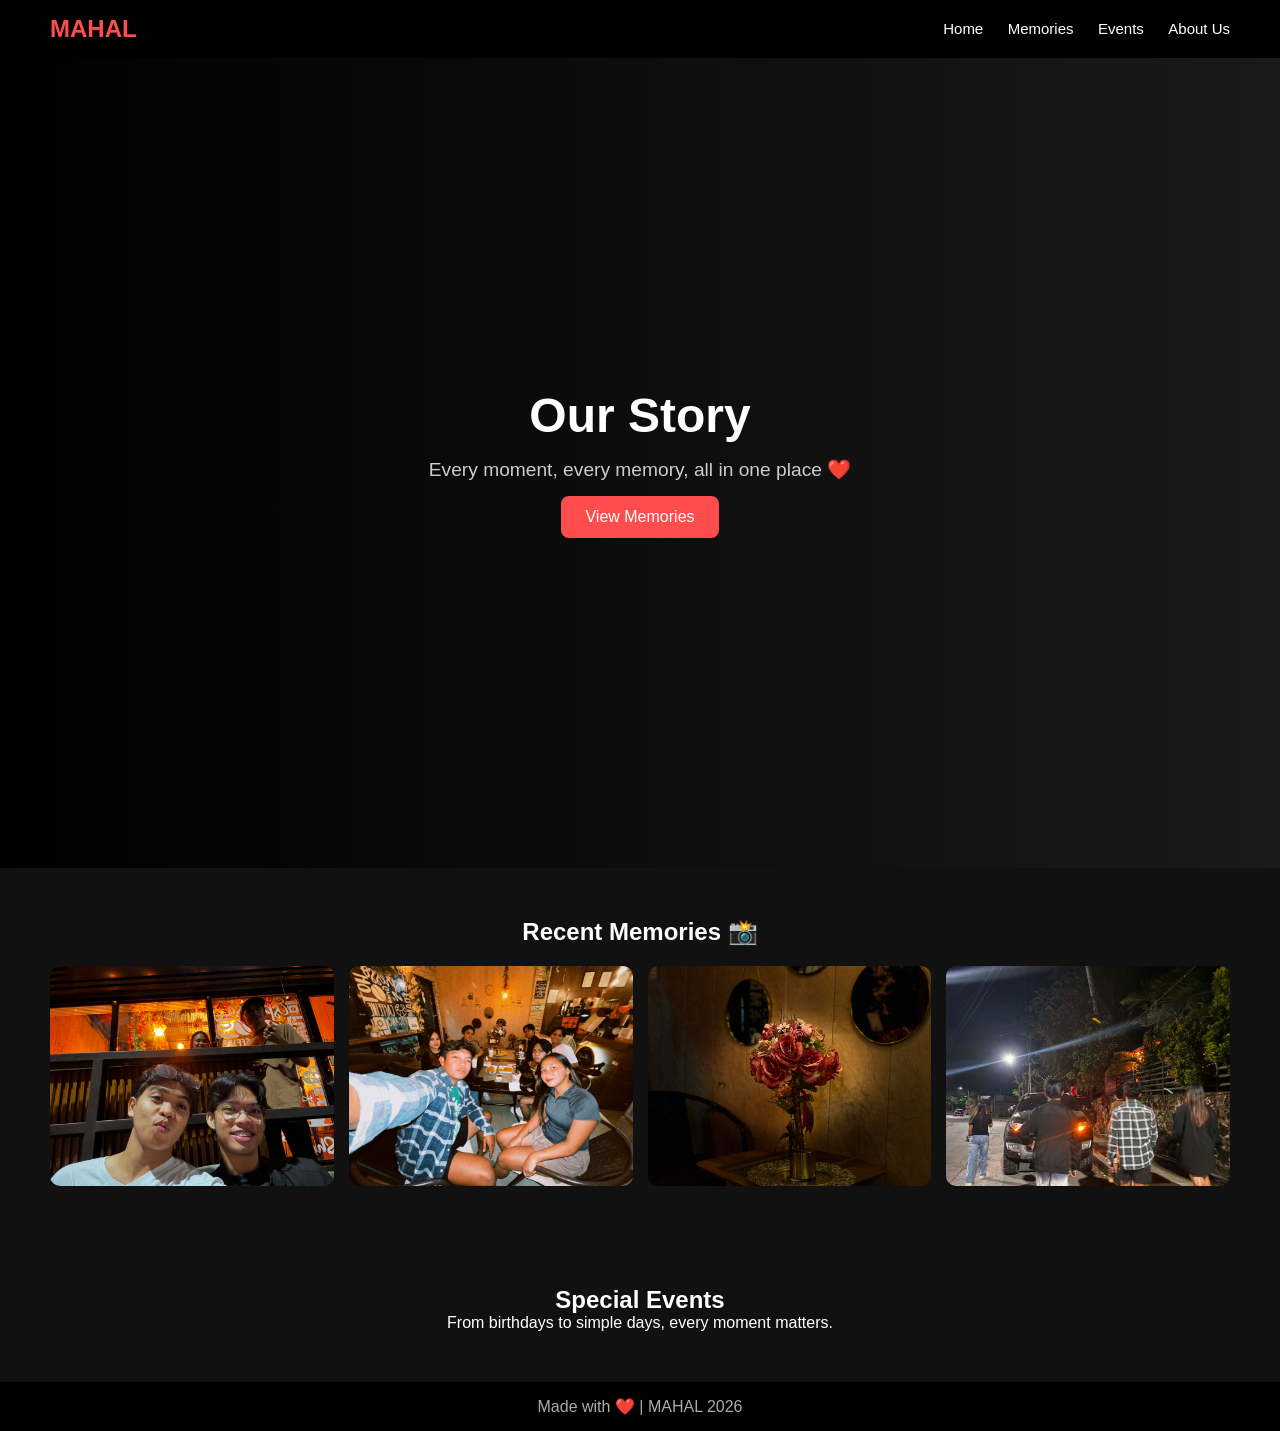
<file: index.html>
<!doctype html>
<html lang="en">
  <head>
    <meta charset="UTF-8" />
    <meta name="viewport" content="width=device-width, initial-scale=1.0" />
    <title>MAHAL</title>

    <link rel="stylesheet" href="homepage_style.css" />
    <link rel="stylesheet" href="homepage_script.js" />
    <!-- Navbar -->
    <link rel="stylesheet" href="header.css" />
  </head>

  <body>
    <header class="main-header">
      <h1>MAHAL</h1>
      <nav>
        <a href="index.html">Home</a>
        <a href="Memories.html">Memories</a>
        <a href="Occasions/Event.html">Events</a>
        <a href="#">About Us</a>
      </nav>
    </header>

    <!-- Hero Section -->
    <div class="hero">
      <div>
        <h2>Our Story</h2>
        <p>Every moment, every memory, all in one place ❤️</p>
        <a href="Occasions/Event.html" class="btn">View Memories</a>
      </div>
    </div>

    <!-- Memory Gallery Preview -->
    <section class="gallery">
      <h2>Recent Memories 📸</h2>

      <div class="gallery-container">
        <img src="Occasions/Estratto/img0.jpg" alt="Memory" />
        <img src="Occasions/Estratto/img2.jpg" alt="Memory" />
        <img src="Occasions/Estratto/img5.jpg" alt="Memory" />
        <img src="Occasions/Estratto/img4.jpg" alt="Memory" />
      </div>
    </section>

    <!-- Modal -->
    <div class="modal" id="modal">
      <span class="close">&times;</span>
      <img class="modal-content" id="modal-img" />

      <div class="controls">
        <span id="prev">&#10094;</span>
        <span id="next">&#10095;</span>
      </div>
    </div>

    <!-- Events Section -->
    <section class="events">
      <h2>Special Events</h2>
      <p>From birthdays to simple days, every moment matters.</p>
    </section>

    <!-- Footer -->
    <footer>
      <p>Made with ❤️ | MAHAL 2026</p>
    </footer>
  </body>
</html>
</file>
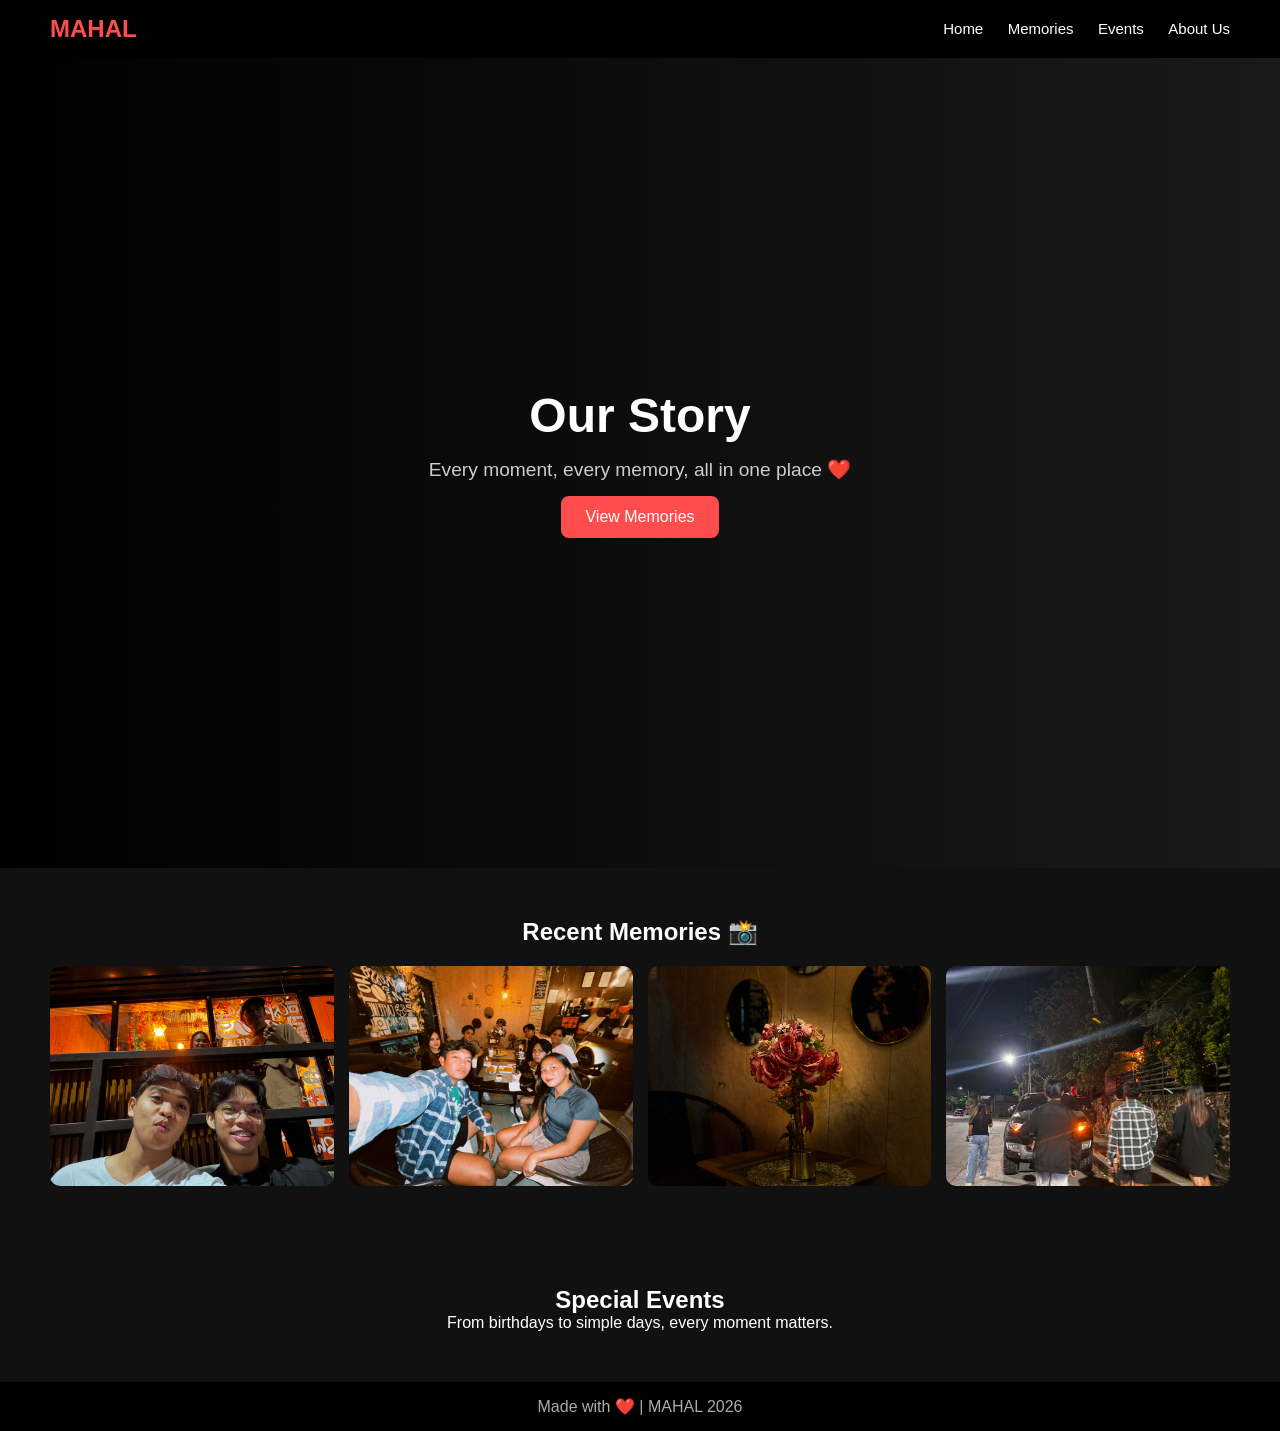
<file: homepage.html>
<!doctype html>
<html lang="en">
  <head>
    <meta charset="UTF-8" />
    <meta name="viewport" content="width=device-width, initial-scale=1.0" />
    <title>MAHAL</title>

    <link rel="stylesheet" href="homepage_style.css" />
    <link rel="stylesheet" href="homepage_script.js" />
    <!-- Navbar -->
    <link rel="stylesheet" href="header.css" />
  </head>

  <body>
    <header class="main-header">
      <h1>MAHAL</h1>
      <nav>
        <a href="homepage.html">Home</a>
        <a href="Memories.html">Memories</a>
        <a href="Occasions/Event.html">Events</a>
        <a href="#">About Us</a>
      </nav>
    </header>

    <!-- Hero Section -->
    <div class="hero">
      <div>
        <h2>Our Story</h2>
        <p>Every moment, every memory, all in one place ❤️</p>
        <a href="Occasions/Event.html" class="btn">View Memories</a>
      </div>
    </div>

    <!-- Memory Gallery Preview -->
    <section class="gallery">
      <h2>Recent Memories 📸</h2>

      <div class="gallery-container">
        <img src="Estratto/img0.jpg" alt="Memory" />
        <img src="Estratto/img2.jpg" alt="Memory" />
        <img src="Estratto/img5.jpg" alt="Memory" />
        <img src="Estratto/img4.jpg" alt="Memory" />
      </div>
    </section>

    <!-- Modal -->
    <div class="modal" id="modal">
      <span class="close">&times;</span>
      <img class="modal-content" id="modal-img" />

      <div class="controls">
        <span id="prev">&#10094;</span>
        <span id="next">&#10095;</span>
      </div>
    </div>

    <!-- Events Section -->
    <section class="events">
      <h2>Special Events</h2>
      <p>From birthdays to simple days, every moment matters.</p>
    </section>

    <!-- Footer -->
    <footer>
      <p>Made with ❤️ | MAHAL 2026</p>
    </footer>
  </body>
</html>
</file>
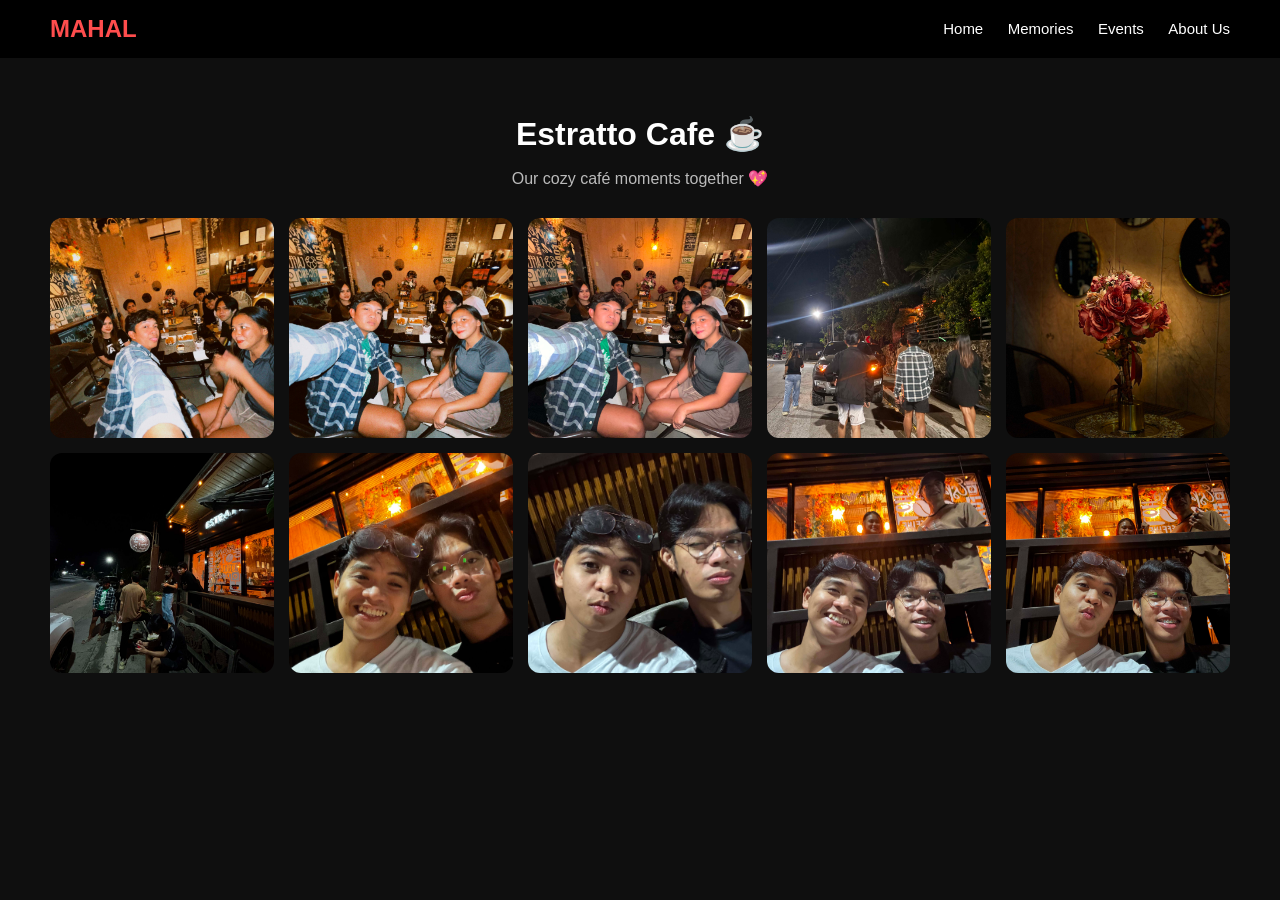
<file: Estratto/Estratto.html>
<!doctype html>
<html lang="en">
  <head>
    <meta charset="UTF-8" />
    <title>Estratto Cafe ☕</title>

    <link rel="stylesheet" href="Estratto.css" />
    <link rel="stylesheet" href="../header.css" />
  </head>

  <body>
    <header class="main-header">
      <h1>MAHAL</h1>
      <nav>
        <a href="../homepage.html">Home</a>
        <a href="Memories.html">Memories</a>
        <a href="../Occasions/Event.html">Events</a>
        <a href="#">About Us</a>
      </nav>
    </header>
    <!-- Title -->
    <section class="events">
      <h2>Estratto Cafe ☕</h2>
      <p>Our cozy café moments together 💖</p>

      <!-- Gallery -->
      <div class="event-container">
        <img src="img1.jpg" alt="Estratto 1" class="gallery-img clickable" />
        <img src="img2.jpg" alt="Estratto 2" class="gallery-img clickable" />
        <img src="img3.jpg" alt="Estratto 3" class="gallery-img clickable" />
        <img src="img4.jpg" alt="Estratto 4" class="gallery-img clickable" />
        <img src="img5.jpg" alt="Estratto 5" class="gallery-img clickable" />
        <img src="img6.jpg" alt="Estratto 6" class="gallery-img clickable" />
        <img src="img7.jpg" alt="Estratto 7" class="gallery-img clickable" />
        <img src="img8.jpg" alt="Estratto 8" class="gallery-img clickable" />
        <img src="img9.jpg" alt="Estratto 9" class="gallery-img clickable" />
        <img src="img0.jpg" alt="Estratto 0" class="gallery-img clickable" />
      </div>
    </section>

    <!-- Modal -->
    <div class="modal" id="modal">
      <span class="close">&times;</span>

      <div class="slider">
        <img id="modal-img" />
      </div>

      <div class="controls">
        <button id="prev">&#10094;</button>
        <button id="next">&#10095;</button>
      </div>
    </div>

    <!-- Small local script fix for this page -->
    <script>
      const images = document.querySelectorAll(".clickable");
      const modal = document.getElementById("modal");
      const modalImg = document.getElementById("modal-img");
      const closeBtn = document.querySelector(".close");
      const nextBtn = document.getElementById("next");
      const prevBtn = document.getElementById("prev");

      let currentIndex = 0;

      function showImage(index) {
        if (index < 0) index = images.length - 1;
        if (index >= images.length) index = 0;

        currentIndex = index;
        modalImg.src = images[currentIndex].src;
      }

      images.forEach((img, index) => {
        img.addEventListener("click", () => {
          modal.style.display = "flex";
          showImage(index);
        });
      });

      nextBtn.addEventListener("click", () => {
        showImage(currentIndex + 1);
      });

      prevBtn.addEventListener("click", () => {
        showImage(currentIndex - 1);
      });

      closeBtn.addEventListener("click", () => {
        modal.style.display = "none";
      });

      modal.addEventListener("click", (e) => {
        if (e.target === modal) modal.style.display = "none";
      });

      /* ===== SWIPE SUPPORT (MOBILE) ===== */
      let startX = 0;

      modalImg.addEventListener("touchstart", (e) => {
        startX = e.touches[0].clientX;
      });

      modalImg.addEventListener("touchend", (e) => {
        let endX = e.changedTouches[0].clientX;

        if (startX > endX + 50) {
          showImage(currentIndex + 1); // swipe left → next
        } else if (startX < endX - 50) {
          showImage(currentIndex - 1); // swipe right → prev
        }
      });
    </script>
  </body>
</html>
</file>
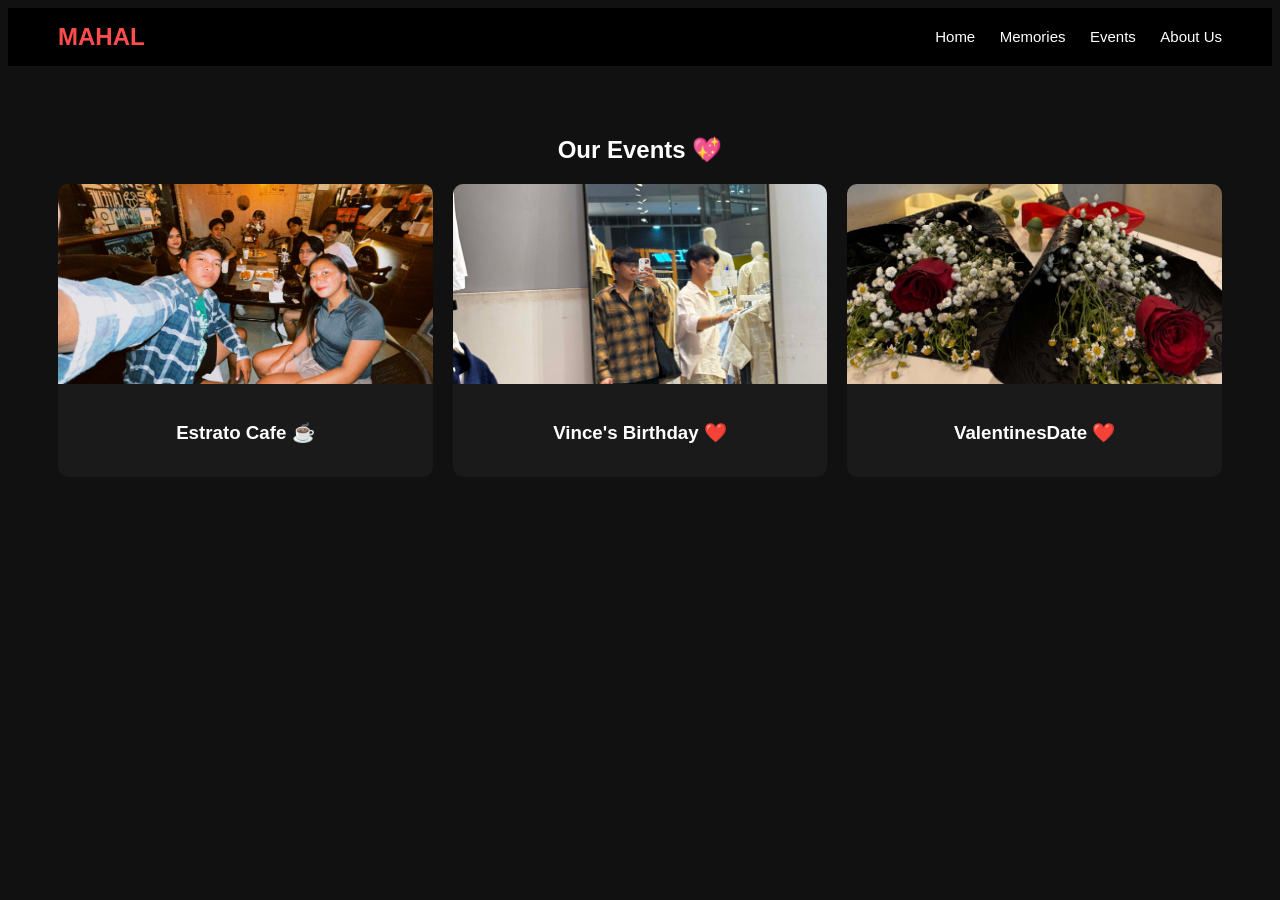
<file: Occasions/Event.html>
<!doctype html>
<html lang="en">
  <head>
    <meta charset="UTF-8" />
    <title>Our Events 💖</title>

    <link rel="stylesheet" href="Event.css" />
    <link rel="stylesheet" href="../header.css" />
  </head>

  <body>
    <header class="main-header">
      <h1>MAHAL</h1>
      <nav>
        <a href="../index.html">Home</a>
        <a href="Memories.html">Memories</a>
        <a href="">Events</a>
        <a href="#">About Us</a>
      </nav>
    </header>

    <section class="events">
      <h2>Our Events 💖</h2>

      <div class="event-container">
        <a href="Estratto/Estratto.html" class="event-card">
          <img src="Estratto/img2.jpg" alt="Estrato Cafe" />
          <h3>Estrato Cafe ☕</h3>
        </a>

        <a href="VinceBday/Vincebday.html" class="event-card">
          <img src="VinceBday/img12.jpg" alt="Anniversary" />
          <h3>Vince's Birthday ❤️</h3>
        </a>

        <a href="ValentinesDate/Valentinesdate.html" class="event-card">
          <img src="ValentinesDate/img12.jpg" alt="ValentinesDate" />
          <h3>ValentinesDate ❤️</h3>
        </a>
      </div>
    </section>
  </body>
</html>
</file>
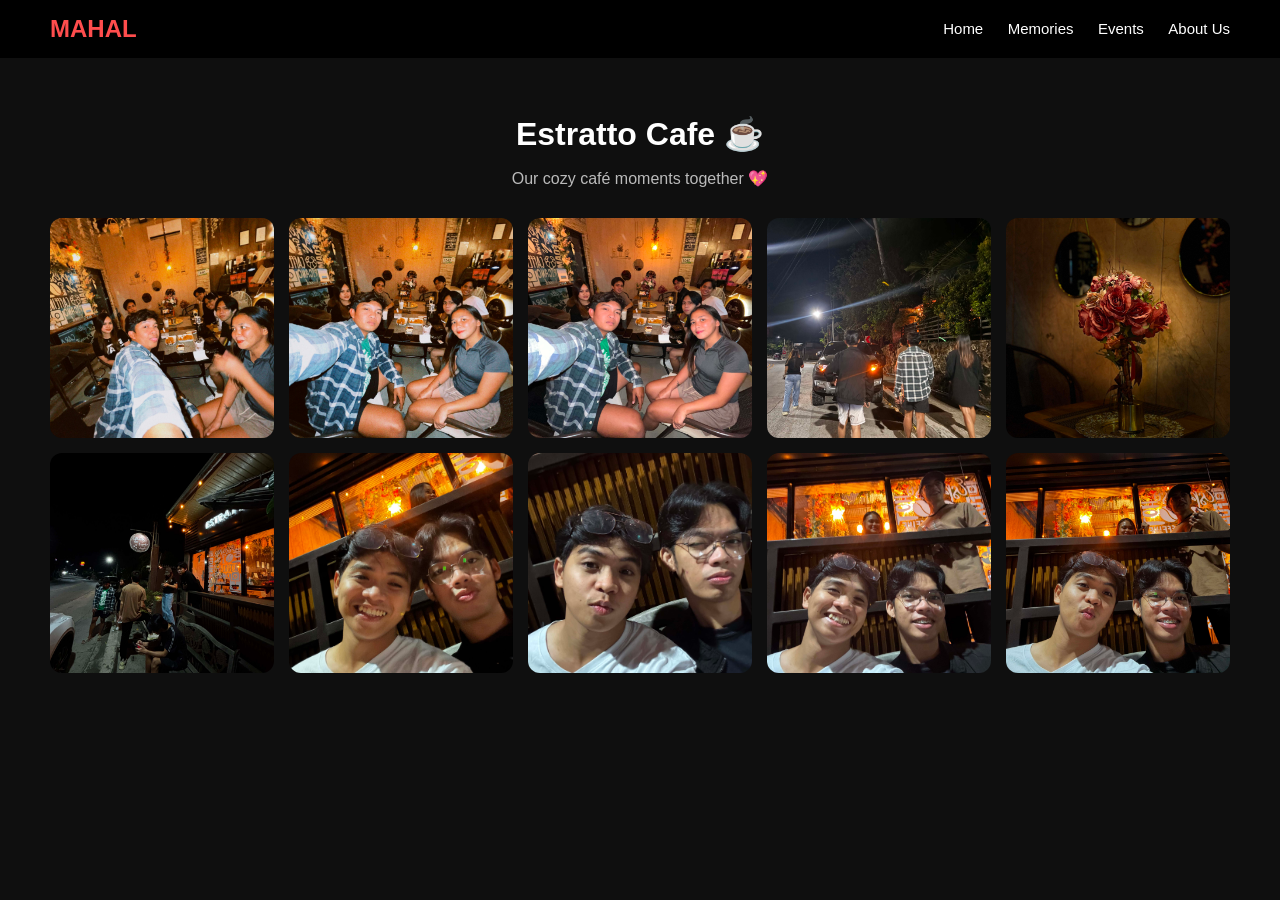
<file: Occasions/Estratto/Estratto.html>
<!doctype html>
<html lang="en">
  <head>
    <meta charset="UTF-8" />
    <title>Estratto Cafe ☕</title>

    <link rel="stylesheet" href="Estratto.css" />
    <link rel="stylesheet" href="../../header.css" />
  </head>

  <body>
    <header class="main-header">
      <h1>MAHAL</h1>
      <nav>
        <a href="../../index.html">Home</a>
        <a href="../../Memories/">Memories</a>
        <a href="../Event.html">Events</a>
        <a href="#">About Us</a>
      </nav>
    </header>
    <!-- Title -->
    <section class="events">
      <h2>Estratto Cafe ☕</h2>
      <p>Our cozy café moments together 💖</p>

      <!-- Gallery -->
      <div class="event-container">
        <img src="img1.jpg" alt="Estratto 1" class="gallery-img clickable" />
        <img src="img2.jpg" alt="Estratto 2" class="gallery-img clickable" />
        <img src="img3.jpg" alt="Estratto 3" class="gallery-img clickable" />
        <img src="img4.jpg" alt="Estratto 4" class="gallery-img clickable" />
        <img src="img5.jpg" alt="Estratto 5" class="gallery-img clickable" />
        <img src="img6.jpg" alt="Estratto 6" class="gallery-img clickable" />
        <img src="img7.jpg" alt="Estratto 7" class="gallery-img clickable" />
        <img src="img8.jpg" alt="Estratto 8" class="gallery-img clickable" />
        <img src="img9.jpg" alt="Estratto 9" class="gallery-img clickable" />
        <img src="img0.jpg" alt="Estratto 0" class="gallery-img clickable" />
      </div>
    </section>

    <!-- Modal -->
    <div class="modal" id="modal">
      <span class="close">&times;</span>

      <div class="slider">
        <img id="modal-img" />
      </div>

      <div class="controls">
        <button id="prev">&#10094;</button>
        <button id="next">&#10095;</button>
      </div>
    </div>

    <!-- Small local script fix for this page -->
    <script>
      const images = document.querySelectorAll(".clickable");
      const modal = document.getElementById("modal");
      const modalImg = document.getElementById("modal-img");
      const closeBtn = document.querySelector(".close");
      const nextBtn = document.getElementById("next");
      const prevBtn = document.getElementById("prev");

      let currentIndex = 0;

      function showImage(index) {
        if (index < 0) index = images.length - 1;
        if (index >= images.length) index = 0;

        currentIndex = index;
        modalImg.src = images[currentIndex].src;
      }

      images.forEach((img, index) => {
        img.addEventListener("click", () => {
          modal.style.display = "flex";
          showImage(index);
        });
      });

      nextBtn.addEventListener("click", () => {
        showImage(currentIndex + 1);
      });

      prevBtn.addEventListener("click", () => {
        showImage(currentIndex - 1);
      });

      closeBtn.addEventListener("click", () => {
        modal.style.display = "none";
      });

      modal.addEventListener("click", (e) => {
        if (e.target === modal) modal.style.display = "none";
      });

      /* ===== SWIPE SUPPORT (MOBILE) ===== */
      let startX = 0;

      modalImg.addEventListener("touchstart", (e) => {
        startX = e.touches[0].clientX;
      });

      modalImg.addEventListener("touchend", (e) => {
        let endX = e.changedTouches[0].clientX;

        if (startX > endX + 50) {
          showImage(currentIndex + 1); // swipe left → next
        } else if (startX < endX - 50) {
          showImage(currentIndex - 1); // swipe right → prev
        }
      });
    </script>
  </body>
</html>
</file>
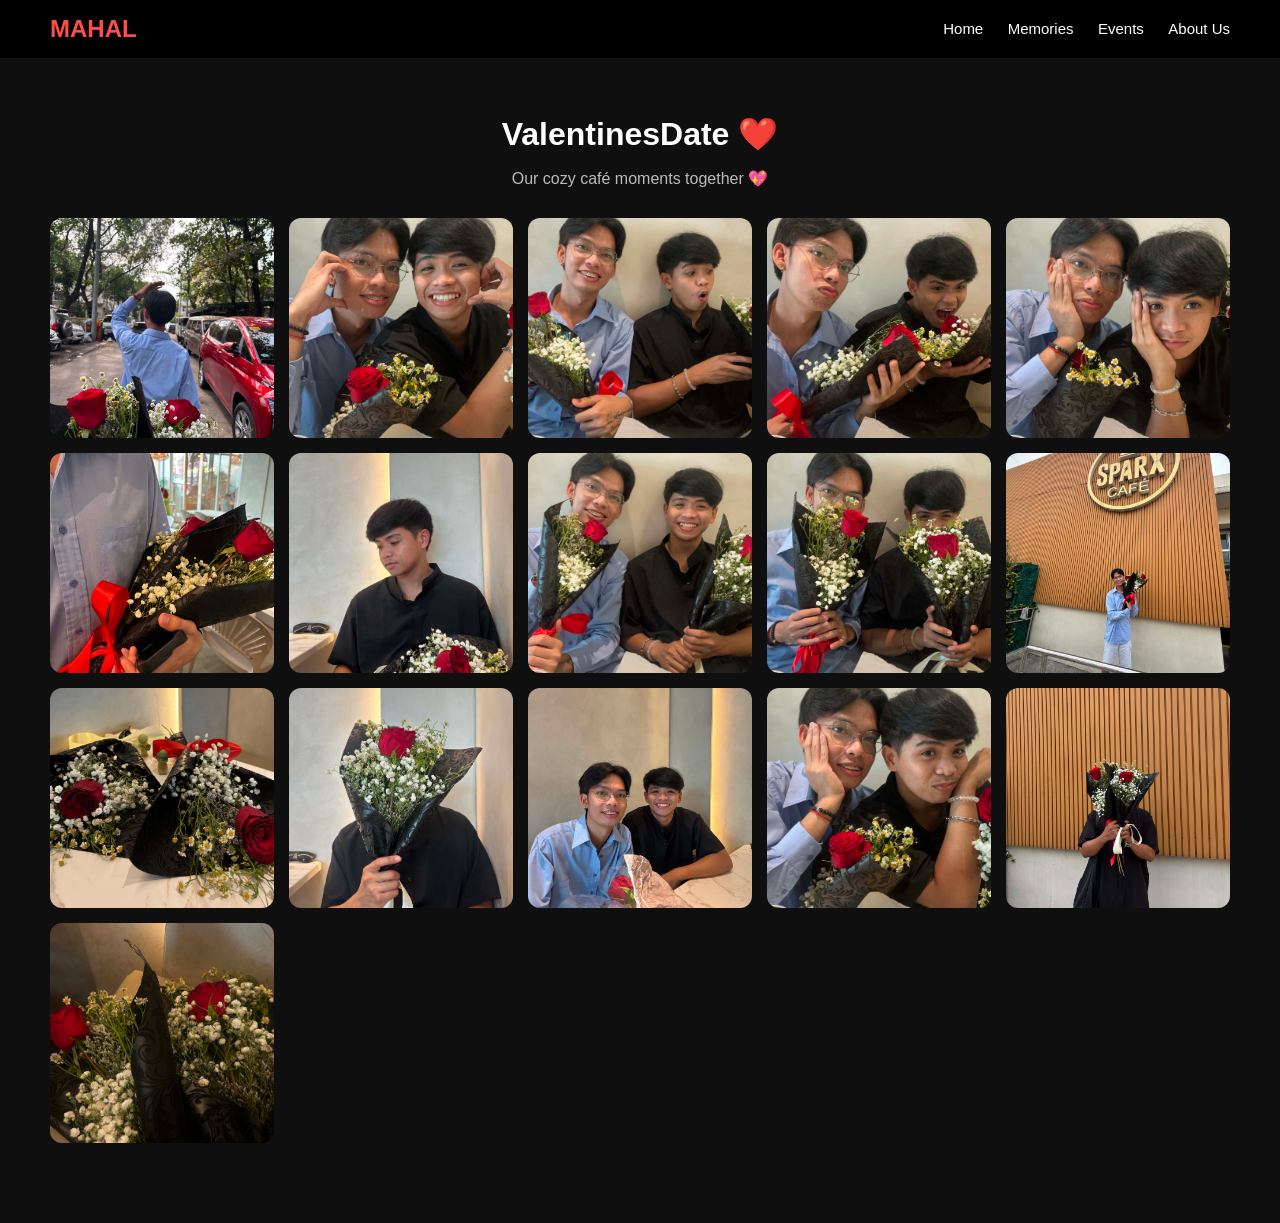
<file: Occasions/ValentinesDate/Valentinesdate.html>
<!doctype html>
<html lang="en">
  <head>
    <meta charset="UTF-8" />
    <title>Estratto Cafe ☕</title>

    <link rel="stylesheet" href="Valentinesdate.css" />
    <link rel="stylesheet" href="../../header.css" />
  </head>

  <body>
    <header class="main-header">
      <h1>MAHAL</h1>
      <nav>
        <a href="../../index.html">Home</a>
        <a href="../../Memories/">Memories</a>
        <a href="../Event.html">Events</a>
        <a href="#">About Us</a>
      </nav>
    </header>
    <!-- Title -->
    <section class="events">
      <h2>ValentinesDate ❤️</h2>
      <p>Our cozy café moments together 💖</p>

      <!-- Gallery -->
      <div class="event-container">
        <img
          src="img1.jpg"
          alt="ValentinesDate 1"
          class="gallery-img clickable"
        />
        <img
          src="img2.jpg"
          alt="ValentinesDate 2"
          class="gallery-img clickable"
        />
        <img
          src="img4.jpg"
          alt="ValentinesDate 4"
          class="gallery-img clickable"
        />
        <img
          src="img5.jpg"
          alt="ValentinesDate 5"
          class="gallery-img clickable"
        />
        <img
          src="img6.jpg"
          alt="ValentinesDate 6"
          class="gallery-img clickable"
        />
        <img
          src="img7.jpg"
          alt="ValentinesDate 7"
          class="gallery-img clickable"
        />
        <img
          src="img8.jpg"
          alt="ValentinesDate 8"
          class="gallery-img clickable"
        />
        <img
          src="img9.jpg"
          alt="ValentinesDate 9"
          class="gallery-img clickable"
        />
        <img
          src="img0.jpg"
          alt="ValentinesDate 0"
          class="gallery-img clickable"
        />
        <img
          src="img11.jpg"
          alt="ValentinesDate 11"
          class="gallery-img clickable"
        />
        <img
          src="img12.jpg"
          alt="ValentinesDate 12"
          class="gallery-img clickable"
        />
        <img
          src="img13.jpg"
          alt="ValentinesDate 13"
          class="gallery-img clickable"
        />
        <img
          src="img16.jpg"
          alt="ValentinesDate 16"
          class="gallery-img clickable"
        />
        <img
          src="img17.jpg"
          alt="ValentinesDate 17"
          class="gallery-img clickable"
        />
        <img
          src="img18.jpg"
          alt="ValentinesDate 18"
          class="gallery-img clickable"
        />
        <img
          src="img19.jpg"
          alt="ValentinesDate 19"
          class="gallery-img clickable"
        />
      </div>
    </section>

    <!-- Modal -->
    <div class="modal" id="modal">
      <span class="close">&times;</span>

      <div class="slider">
        <img id="modal-img" />
      </div>

      <div class="controls">
        <button id="prev">&#10094;</button>
        <button id="next">&#10095;</button>
      </div>
    </div>

    <!-- Small local script fix for this page -->
    <script>
      const images = document.querySelectorAll(".clickable");
      const modal = document.getElementById("modal");
      const modalImg = document.getElementById("modal-img");
      const closeBtn = document.querySelector(".close");
      const nextBtn = document.getElementById("next");
      const prevBtn = document.getElementById("prev");

      let currentIndex = 0;

      function showImage(index) {
        if (index < 0) index = images.length - 1;
        if (index >= images.length) index = 0;

        currentIndex = index;
        modalImg.src = images[currentIndex].src;
      }

      images.forEach((img, index) => {
        img.addEventListener("click", () => {
          modal.style.display = "flex";
          showImage(index);
        });
      });

      nextBtn.addEventListener("click", () => {
        showImage(currentIndex + 1);
      });

      prevBtn.addEventListener("click", () => {
        showImage(currentIndex - 1);
      });

      closeBtn.addEventListener("click", () => {
        modal.style.display = "none";
      });

      modal.addEventListener("click", (e) => {
        if (e.target === modal) modal.style.display = "none";
      });

      /* ===== SWIPE SUPPORT (MOBILE) ===== */
      let startX = 0;

      modalImg.addEventListener("touchstart", (e) => {
        startX = e.touches[0].clientX;
      });

      modalImg.addEventListener("touchend", (e) => {
        let endX = e.changedTouches[0].clientX;

        if (startX > endX + 50) {
          showImage(currentIndex + 1); // swipe left → next
        } else if (startX < endX - 50) {
          showImage(currentIndex - 1); // swipe right → prev
        }
      });
    </script>
  </body>
</html>
</file>
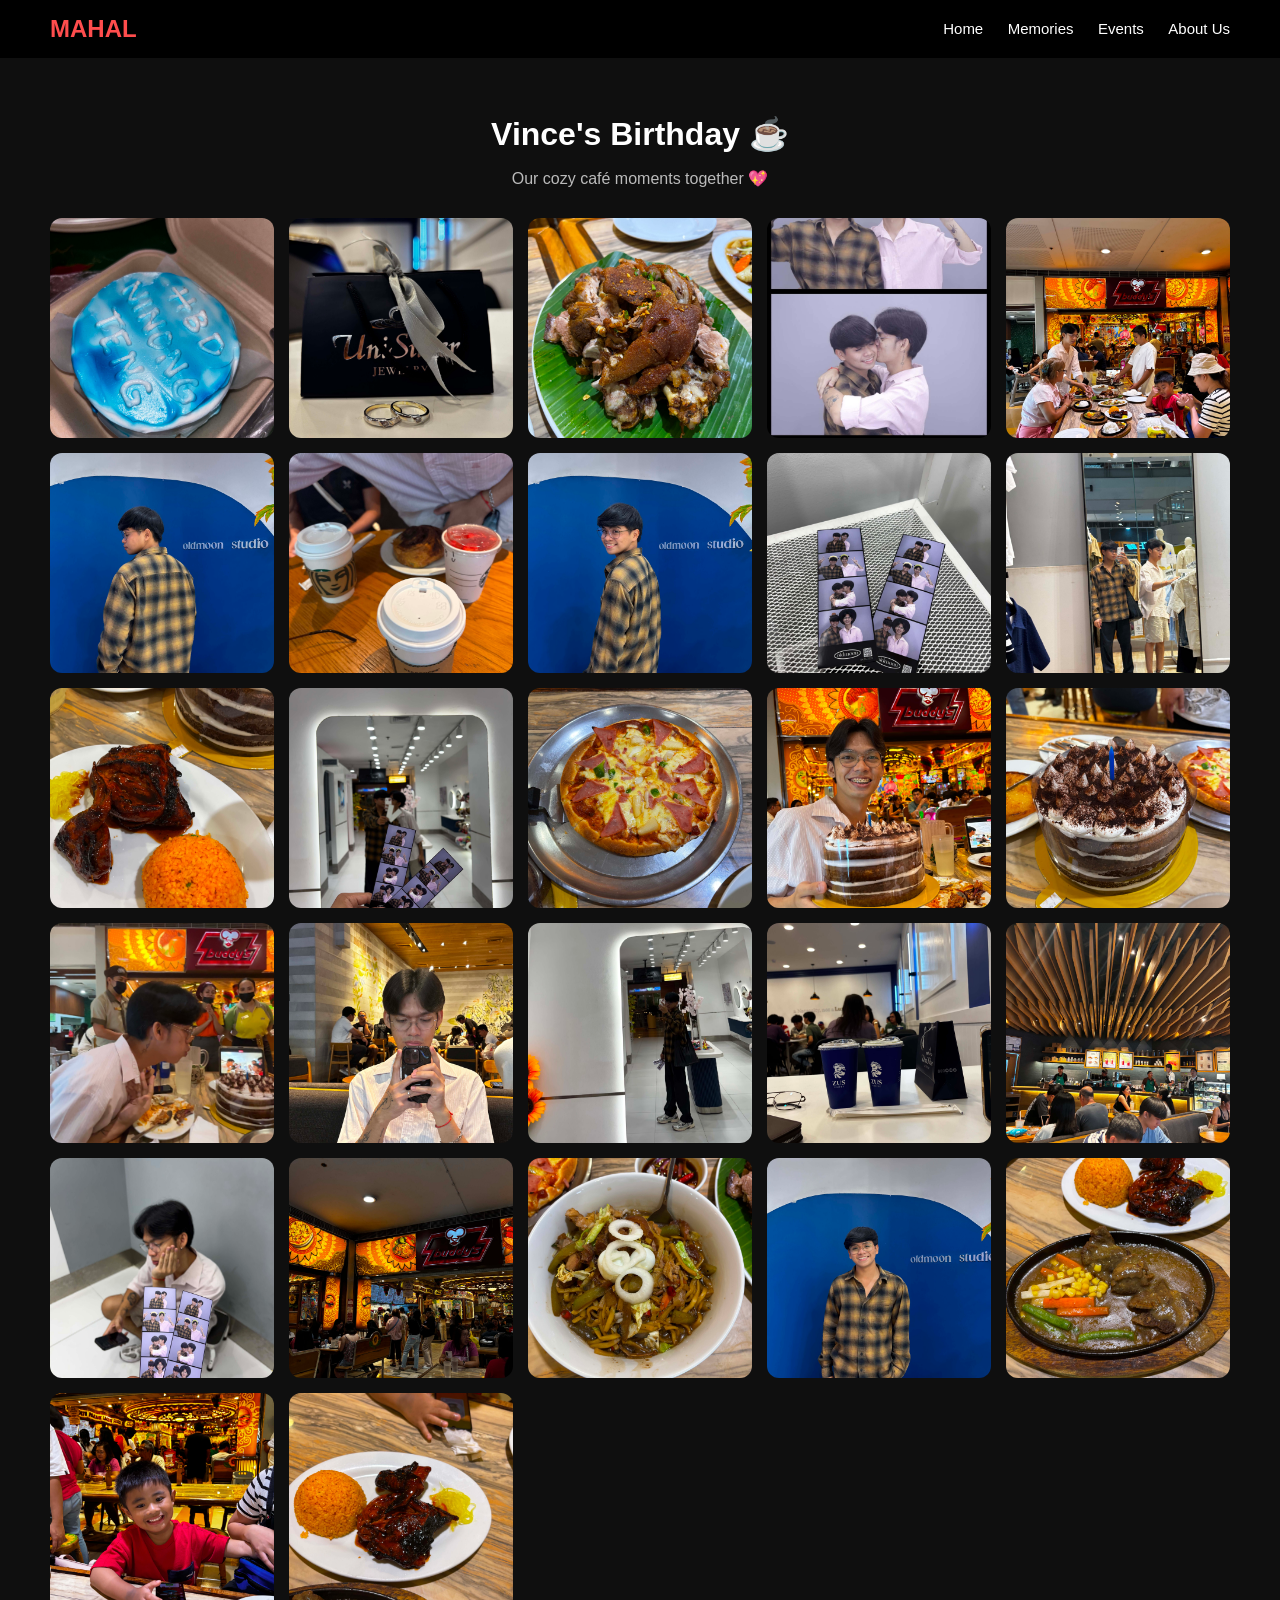
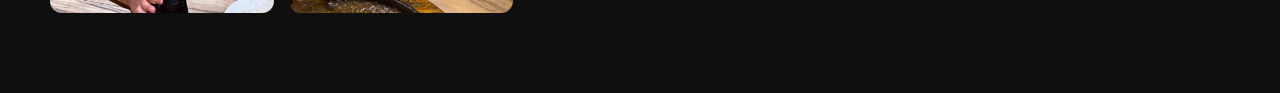
<file: Occasions/VinceBday/Vincebday.html>
<!doctype html>
<html lang="en">
  <head>
    <meta charset="UTF-8" />
    <title>Estratto Cafe ☕</title>

    <link rel="stylesheet" href="Vincebday.css" />
    <link rel="stylesheet" href="../../header.css" />
  </head>

  <body>
    <header class="main-header">
      <h1>MAHAL</h1>
      <nav>
        <a href="../../index.html">Home</a>
        <a href="../../Memories/">Memories</a>
        <a href="../Event.html">Events</a>
        <a href="#">About Us</a>
      </nav>
    </header>
    <!-- Title -->
    <section class="events">
      <h2>Vince's Birthday ☕</h2>
      <p>Our cozy café moments together 💖</p>

      <!-- Gallery -->
      <div class="event-container">
        <img src="img0.jpg" alt="Estratto 0" class="gallery-img clickable" />
        <img src="img1.jpg" alt="Estratto 1" class="gallery-img clickable" />
        <img src="img2.jpg" alt="Estratto 2" class="gallery-img clickable" />
        <img src="img3.jpg" alt="Estratto 3" class="gallery-img clickable" />
        <img src="img4.jpg" alt="Estratto 4" class="gallery-img clickable" />
        <img src="img6.jpg" alt="Estratto 6" class="gallery-img clickable" />
        <img src="img7.jpg" alt="Estratto 7" class="gallery-img clickable" />
        <img src="img8.jpg" alt="Estratto 8" class="gallery-img clickable" />
        <img src="img9.jpg" alt="Estratto 9" class="gallery-img clickable" />
        <img src="img12.jpg" alt="Estratto 2" class="gallery-img clickable" />
        <img src="img13.jpg" alt="Estratto 3" class="gallery-img clickable" />
        <img src="img14.jpg" alt="Estratto 4" class="gallery-img clickable" />
        <img src="img15.jpg" alt="Estratto 5" class="gallery-img clickable" />
        <img src="img16.jpg" alt="Estratto 6" class="gallery-img clickable" />
        <img src="img17.jpg" alt="Estratto 7" class="gallery-img clickable" />
        <img src="img18.jpg" alt="Estratto 8" class="gallery-img clickable" />
        <img src="img19.jpg" alt="Estratto 9" class="gallery-img clickable" />
        <img src="img24.jpg" alt="Estratto 4" class="gallery-img clickable" />
        <img src="img25.jpg" alt="Estratto 5" class="gallery-img clickable" />
        <img src="img26.jpg" alt="Estratto 6" class="gallery-img clickable" />
        <img src="img27.jpg" alt="Estratto 7" class="gallery-img clickable" />
        <img src="img28.jpg" alt="Estratto 8" class="gallery-img clickable" />
        <img src="img29.jpg" alt="Estratto 9" class="gallery-img clickable" />
        <img src="img31.jpg" alt="Estratto 1" class="gallery-img clickable" />
        <img src="img32.jpg" alt="Estratto 2" class="gallery-img clickable" />
        <img src="img33.jpg" alt="Estratto 3" class="gallery-img clickable" />
        <img src="img34.jpg" alt="Estratto 4" class="gallery-img clickable" />
      </div>
    </section>

    <!-- Modal -->
    <div class="modal" id="modal">
      <span class="close">&times;</span>

      <div class="slider">
        <img id="modal-img" />
      </div>

      <div class="controls">
        <button id="prev">&#10094;</button>
        <button id="next">&#10095;</button>
      </div>
    </div>

    <!-- Small local script fix for this page -->
    <script>
      const images = document.querySelectorAll(".clickable");
      const modal = document.getElementById("modal");
      const modalImg = document.getElementById("modal-img");
      const closeBtn = document.querySelector(".close");
      const nextBtn = document.getElementById("next");
      const prevBtn = document.getElementById("prev");

      let currentIndex = 0;

      function showImage(index) {
        if (index < 0) index = images.length - 1;
        if (index >= images.length) index = 0;

        currentIndex = index;
        modalImg.src = images[currentIndex].src;
      }

      images.forEach((img, index) => {
        img.addEventListener("click", () => {
          modal.style.display = "flex";
          showImage(index);
        });
      });

      nextBtn.addEventListener("click", () => {
        showImage(currentIndex + 1);
      });

      prevBtn.addEventListener("click", () => {
        showImage(currentIndex - 1);
      });

      closeBtn.addEventListener("click", () => {
        modal.style.display = "none";
      });

      modal.addEventListener("click", (e) => {
        if (e.target === modal) modal.style.display = "none";
      });

      /* ===== SWIPE SUPPORT (MOBILE) ===== */
      let startX = 0;

      modalImg.addEventListener("touchstart", (e) => {
        startX = e.touches[0].clientX;
      });

      modalImg.addEventListener("touchend", (e) => {
        let endX = e.changedTouches[0].clientX;

        if (startX > endX + 50) {
          showImage(currentIndex + 1); // swipe left → next
        } else if (startX < endX - 50) {
          showImage(currentIndex - 1); // swipe right → prev
        }
      });
    </script>
  </body>
</html>
</file>
<file: homepage_style.css>
* {
  margin: 0;
  padding: 0;
  box-sizing: border-box;
  font-family: Arial, sans-serif;
}

body {
  background-color: #111;
  color: #fff;
}

nav a {
  margin-left: 20px;
  text-decoration: none;
  color: #fff;
  transition: 0.3s;
}

nav a:hover {
  color: #ff4d4d;
}

.hero {
  height: 90vh;
  display: flex;
  justify-content: center;
  align-items: center;
  text-align: center;
  background: linear-gradient(to right, #000, #1a1a1a);
}

.hero h2 {
  font-size: 3rem;
}

.hero p {
  margin: 15px 0;
  font-size: 1.2rem;
  color: #ccc;
}

.btn {
  padding: 10px 20px;
  background: #ff4d4d;
  border: none;
  color: #fff;
  cursor: pointer;
  border-radius: 5px;
  transition: 0.3s;
}

.btn:hover {
  background: #e60000;
}

section {
  padding: 50px;
  text-align: center;
}

footer {
  background: #000;
  text-align: center;
  padding: 15px;
  color: #aaa;
}

.gallery {
  padding: 50px;
  text-align: center;
}

.gallery-container {
  margin-top: 20px;
  display: grid;
  grid-template-columns: repeat(auto-fit, minmax(200px, 1fr));
  gap: 15px;
}

.gallery-container img {
  width: 100%;
  height: 200px;
  object-fit: cover;
  border-radius: 10px;
  transition: 0.3s;
}

.gallery-container img:hover {
  transform: scale(1.05);
}
/* Gallery */
.gallery {
  padding: 50px;
  text-align: center;
}

.gallery-container {
  margin-top: 20px;
  display: grid;
  grid-template-columns: repeat(auto-fit, minmax(200px, 1fr));
  gap: 15px;
}

.gallery-container img {
  width: 100%;
  height: 220px;
  object-fit: cover;
  border-radius: 10px;
  cursor: pointer;
  transition: 0.3s;
}

.gallery-container img:hover {
  transform: scale(1.05);
}

/* Modal */
.modal {
  display: none;
  position: fixed;
  z-index: 999;
  padding-top: 50px;
  left: 0;
  top: 0;
  width: 100%;
  height: 100%;
  background-color: rgba(0, 0, 0, 0.9);
}

.modal-content {
  display: block;
  margin: auto;
  max-width: 80%;
  max-height: 80%;
  border-radius: 10px;
}

/* Close button */
.close {
  position: absolute;
  top: 20px;
  right: 40px;
  color: white;
  font-size: 35px;
  cursor: pointer;
}

/* Controls */
.controls span {
  position: absolute;
  top: 50%;
  color: white;
  font-size: 40px;
  cursor: pointer;
  padding: 10px;
  user-select: none;
}

#prev {
  left: 20px;
}

#next {
  right: 20px;
}

/* ===== Base Button ===== */
.btn {
  display: inline-block;
  padding: 12px 24px;
  background: #ff4d4d;
  color: #fff;
  text-decoration: none;
  border-radius: 8px;
  transition: 0.3s ease;
}

/* Hover effect */
.btn:hover {
  background: #e60000;
  transform: scale(1.05);
}

/* ===== HEARTBEAT FLOATING EFFECT ===== */
.heartbeat {
  animation: float 3s ease-in-out infinite;
}

.heartbeat:hover {
  animation: heartbeat 0.6s infinite;
}

@keyframes float {
  0%,
  100% {
    transform: translateY(0);
  }
  50% {
    transform: translateY(-6px);
  }
}

@keyframes heartbeat {
  0% {
    transform: scale(1);
  }
  50% {
    transform: scale(1.08);
  }
  100% {
    transform: scale(1);
  }
}
</file>
<file: header.css>
/* ===== GLOBAL HEADER STYLE ===== */

.main-header {
  background: #000;
  padding: 15px 50px;
  display: flex;
  justify-content: space-between;
  align-items: center;
  position: sticky;
  top: 0;
  z-index: 1000;
}

/* Logo */
.main-header h1 {
  color: #ff4d4d;
  font-size: 24px;
  margin: 0;
}

/* Navigation */
.main-header nav a {
  margin-left: 20px;
  text-decoration: none;
  color: #fff;
  transition: 0.3s;
  font-size: 15px;
}

.main-header nav a:hover {
  color: #ff4d4d;
}
</file>
<file: Estratto/Estratto.css>
/* ===== General Page Style ===== */
body {
  margin: 0;
  font-family: Arial, sans-serif;
  background: #0f0f0f;
  color: #fff;
}

/* ===== Top Bar ===== */
.top-bar {
  padding: 20px;
}

.btn {
  text-decoration: none;
  background: #ff4d4d;
  padding: 10px 15px;
  border-radius: 6px;
  color: white;
  transition: 0.3s;
}

.btn:hover {
  background: #e60000;
}

/* ===== Title Section ===== */
.events {
  text-align: center;
  padding: 30px 20px;
}

.events h2 {
  font-size: 2rem;
  margin-bottom: 10px;
}

.events p {
  color: #bbb;
  margin-bottom: 30px;
}

/* ===== Gallery Grid ===== */
.event-container {
  display: grid;
  grid-template-columns: repeat(auto-fit, minmax(220px, 1fr));
  gap: 15px;
  padding: 0 30px 50px;
}

.event-container img {
  width: 100%;
  height: 220px;
  object-fit: cover;
  border-radius: 12px;
  cursor: pointer;
  transition: 0.3s ease;
}

.event-container img:hover {
  transform: scale(1.05);
  filter: brightness(0.9);
}

/* ===== Modal ===== */
.modal {
  display: none;
  position: fixed;
  z-index: 999;
  left: 0;
  top: 0;
  width: 100%;
  height: 100%;
  background: rgba(0, 0, 0, 0.9);
}

.modal-content {
  display: block;
  margin: auto;
  margin-top: 60px;
  max-width: 85%;
  max-height: 80%;
  border-radius: 10px;
}

/* Close button */
.close {
  position: absolute;
  top: 20px;
  right: 30px;
  font-size: 35px;
  color: white;
  cursor: pointer;
}
/* Make images feel clickable */
.clickable {
  cursor: pointer;
  transition: 0.3s ease;
}

.clickable:hover {
  transform: scale(1.05);
  filter: brightness(0.85);
}

/* ===== MODAL ===== */
.modal {
  display: none;
  position: fixed;
  z-index: 999;
  inset: 0;
  background: rgba(0, 0, 0, 0.95);
  justify-content: center;
  align-items: center;
}

/* Center image */
.slider {
  display: flex;
  justify-content: center;
  align-items: center;
  height: 100%;
}

.slider img {
  max-width: 90%;
  max-height: 80vh;
  border-radius: 10px;
  animation: fade 0.3s ease;
}

/* Fade animation */
@keyframes fade {
  from {
    opacity: 0;
    transform: scale(0.95);
  }
  to {
    opacity: 1;
    transform: scale(1);
  }
}

/* Close button */
.close {
  position: absolute;
  top: 20px;
  right: 30px;
  font-size: 35px;
  color: white;
  cursor: pointer;
}

/* Navigation buttons */
.controls button {
  position: absolute;
  top: 50%;
  transform: translateY(-50%);
  background: rgba(255, 255, 255, 0.1);
  border: none;
  color: white;
  font-size: 30px;
  padding: 10px 15px;
  cursor: pointer;
  border-radius: 8px;
}

#prev {
  left: 15px;
}
#next {
  right: 15px;
}
</file>
<file: Occasions/Event.css>
body {
  background-color: #111;
  color: white;
  font-family: Arial, sans-serif;
}

.top-bar {
  padding: 20px;
}

.btn {
  text-decoration: none;
  background: #ff4d4d;
  padding: 10px 15px;
  border-radius: 5px;
  color: white;
}

.events {
  padding: 50px;
  text-align: center;
}

.event-container {
  display: grid;
  grid-template-columns: repeat(auto-fit, minmax(250px, 1fr));
  gap: 20px;
  margin-top: 20px;
}

.event-card {
  text-decoration: none;
  color: white;
  background: #1a1a1a;
  border-radius: 10px;
  overflow: hidden;
  transition: 0.3s;
}

.event-card img {
  width: 100%;
  height: 200px;
  object-fit: cover;
}

.event-card h3 {
  padding: 15px;
}

.event-card:hover {
  transform: scale(1.05);
  background: #262626;
}
</file>
<file: Occasions/Estratto/Estratto.css>
/* ===== General Page Style ===== */
body {
  margin: 0;
  font-family: Arial, sans-serif;
  background: #0f0f0f;
  color: #fff;
}

/* ===== Top Bar ===== */
.top-bar {
  padding: 20px;
}

.btn {
  text-decoration: none;
  background: #ff4d4d;
  padding: 10px 15px;
  border-radius: 6px;
  color: white;
  transition: 0.3s;
}

.btn:hover {
  background: #e60000;
}

/* ===== Title Section ===== */
.events {
  text-align: center;
  padding: 30px 20px;
}

.events h2 {
  font-size: 2rem;
  margin-bottom: 10px;
}

.events p {
  color: #bbb;
  margin-bottom: 30px;
}

/* ===== Gallery Grid ===== */
.event-container {
  display: grid;
  grid-template-columns: repeat(auto-fit, minmax(220px, 1fr));
  gap: 15px;
  padding: 0 30px 50px;
}

.event-container img {
  width: 100%;
  height: 220px;
  object-fit: cover;
  border-radius: 12px;
  cursor: pointer;
  transition: 0.3s ease;
}

.event-container img:hover {
  transform: scale(1.05);
  filter: brightness(0.9);
}

/* ===== Modal ===== */
.modal {
  display: none;
  position: fixed;
  z-index: 999;
  left: 0;
  top: 0;
  width: 100%;
  height: 100%;
  background: rgba(0, 0, 0, 0.9);
}

.modal-content {
  display: block;
  margin: auto;
  margin-top: 60px;
  max-width: 85%;
  max-height: 80%;
  border-radius: 10px;
}

/* Close button */
.close {
  position: absolute;
  top: 20px;
  right: 30px;
  font-size: 35px;
  color: white;
  cursor: pointer;
}
/* Make images feel clickable */
.clickable {
  cursor: pointer;
  transition: 0.3s ease;
}

.clickable:hover {
  transform: scale(1.05);
  filter: brightness(0.85);
}

/* ===== MODAL ===== */
.modal {
  display: none;
  position: fixed;
  z-index: 999;
  inset: 0;
  background: rgba(0, 0, 0, 0.95);
  justify-content: center;
  align-items: center;
}

/* Center image */
.slider {
  display: flex;
  justify-content: center;
  align-items: center;
  height: 100%;
}

.slider img {
  max-width: 90%;
  max-height: 80vh;
  border-radius: 10px;
  animation: fade 0.3s ease;
}

/* Fade animation */
@keyframes fade {
  from {
    opacity: 0;
    transform: scale(0.95);
  }
  to {
    opacity: 1;
    transform: scale(1);
  }
}

/* Close button */
.close {
  position: absolute;
  top: 20px;
  right: 30px;
  font-size: 35px;
  color: white;
  cursor: pointer;
}

/* Navigation buttons */
.controls button {
  position: absolute;
  top: 50%;
  transform: translateY(-50%);
  background: rgba(255, 255, 255, 0.1);
  border: none;
  color: white;
  font-size: 30px;
  padding: 10px 15px;
  cursor: pointer;
  border-radius: 8px;
}

#prev {
  left: 15px;
}
#next {
  right: 15px;
}
</file>
<file: Occasions/ValentinesDate/Valentinesdate.css>
/* ===== General Page Style ===== */
body {
  margin: 0;
  font-family: Arial, sans-serif;
  background: #0f0f0f;
  color: #fff;
}

/* ===== Top Bar ===== */
.top-bar {
  padding: 20px;
}

.btn {
  text-decoration: none;
  background: #ff4d4d;
  padding: 10px 15px;
  border-radius: 6px;
  color: white;
  transition: 0.3s;
}

.btn:hover {
  background: #e60000;
}

/* ===== Title Section ===== */
.events {
  text-align: center;
  padding: 30px 20px;
}

.events h2 {
  font-size: 2rem;
  margin-bottom: 10px;
}

.events p {
  color: #bbb;
  margin-bottom: 30px;
}

/* ===== Gallery Grid ===== */
.event-container {
  display: grid;
  grid-template-columns: repeat(auto-fit, minmax(220px, 1fr));
  gap: 15px;
  padding: 0 30px 50px;
}

.event-container img {
  width: 100%;
  height: 220px;
  object-fit: cover;
  border-radius: 12px;
  cursor: pointer;
  transition: 0.3s ease;
}

.event-container img:hover {
  transform: scale(1.05);
  filter: brightness(0.9);
}

/* ===== Modal ===== */
.modal {
  display: none;
  position: fixed;
  z-index: 999;
  left: 0;
  top: 0;
  width: 100%;
  height: 100%;
  background: rgba(0, 0, 0, 0.9);
}

.modal-content {
  display: block;
  margin: auto;
  margin-top: 60px;
  max-width: 85%;
  max-height: 80%;
  border-radius: 10px;
}

/* Close button */
.close {
  position: absolute;
  top: 20px;
  right: 30px;
  font-size: 35px;
  color: white;
  cursor: pointer;
}
/* Make images feel clickable */
.clickable {
  cursor: pointer;
  transition: 0.3s ease;
}

.clickable:hover {
  transform: scale(1.05);
  filter: brightness(0.85);
}

/* ===== MODAL ===== */
.modal {
  display: none;
  position: fixed;
  z-index: 999;
  inset: 0;
  background: rgba(0, 0, 0, 0.95);
  justify-content: center;
  align-items: center;
}

/* Center image */
.slider {
  display: flex;
  justify-content: center;
  align-items: center;
  height: 100%;
}

.slider img {
  max-width: 90%;
  max-height: 80vh;
  border-radius: 10px;
  animation: fade 0.3s ease;
}

/* Fade animation */
@keyframes fade {
  from {
    opacity: 0;
    transform: scale(0.95);
  }
  to {
    opacity: 1;
    transform: scale(1);
  }
}

/* Close button */
.close {
  position: absolute;
  top: 20px;
  right: 30px;
  font-size: 35px;
  color: white;
  cursor: pointer;
}

/* Navigation buttons */
.controls button {
  position: absolute;
  top: 50%;
  transform: translateY(-50%);
  background: rgba(255, 255, 255, 0.1);
  border: none;
  color: white;
  font-size: 30px;
  padding: 10px 15px;
  cursor: pointer;
  border-radius: 8px;
}

#prev {
  left: 15px;
}
#next {
  right: 15px;
}
</file>
<file: Occasions/VinceBday/Vincebday.css>
/* ===== General Page Style ===== */
body {
  margin: 0;
  font-family: Arial, sans-serif;
  background: #0f0f0f;
  color: #fff;
}

/* ===== Top Bar ===== */
.top-bar {
  padding: 20px;
}

.btn {
  text-decoration: none;
  background: #ff4d4d;
  padding: 10px 15px;
  border-radius: 6px;
  color: white;
  transition: 0.3s;
}

.btn:hover {
  background: #e60000;
}

/* ===== Title Section ===== */
.events {
  text-align: center;
  padding: 30px 20px;
}

.events h2 {
  font-size: 2rem;
  margin-bottom: 10px;
}

.events p {
  color: #bbb;
  margin-bottom: 30px;
}

/* ===== Gallery Grid ===== */
.event-container {
  display: grid;
  grid-template-columns: repeat(auto-fit, minmax(220px, 1fr));
  gap: 15px;
  padding: 0 30px 50px;
}

.event-container img {
  width: 100%;
  height: 220px;
  object-fit: cover;
  border-radius: 12px;
  cursor: pointer;
  transition: 0.3s ease;
}

.event-container img:hover {
  transform: scale(1.05);
  filter: brightness(0.9);
}

/* ===== Modal ===== */
.modal {
  display: none;
  position: fixed;
  z-index: 999;
  left: 0;
  top: 0;
  width: 100%;
  height: 100%;
  background: rgba(0, 0, 0, 0.9);
}

.modal-content {
  display: block;
  margin: auto;
  margin-top: 60px;
  max-width: 85%;
  max-height: 80%;
  border-radius: 10px;
}

/* Close button */
.close {
  position: absolute;
  top: 20px;
  right: 30px;
  font-size: 35px;
  color: white;
  cursor: pointer;
}
/* Make images feel clickable */
.clickable {
  cursor: pointer;
  transition: 0.3s ease;
}

.clickable:hover {
  transform: scale(1.05);
  filter: brightness(0.85);
}

/* ===== MODAL ===== */
.modal {
  display: none;
  position: fixed;
  z-index: 999;
  inset: 0;
  background: rgba(0, 0, 0, 0.95);
  justify-content: center;
  align-items: center;
}

/* Center image */
.slider {
  display: flex;
  justify-content: center;
  align-items: center;
  height: 100%;
}

.slider img {
  max-width: 90%;
  max-height: 80vh;
  border-radius: 10px;
  animation: fade 0.3s ease;
}

/* Fade animation */
@keyframes fade {
  from {
    opacity: 0;
    transform: scale(0.95);
  }
  to {
    opacity: 1;
    transform: scale(1);
  }
}

/* Close button */
.close {
  position: absolute;
  top: 20px;
  right: 30px;
  font-size: 35px;
  color: white;
  cursor: pointer;
}

/* Navigation buttons */
.controls button {
  position: absolute;
  top: 50%;
  transform: translateY(-50%);
  background: rgba(255, 255, 255, 0.1);
  border: none;
  color: white;
  font-size: 30px;
  padding: 10px 15px;
  cursor: pointer;
  border-radius: 8px;
}

#prev {
  left: 15px;
}
#next {
  right: 15px;
}
</file>
